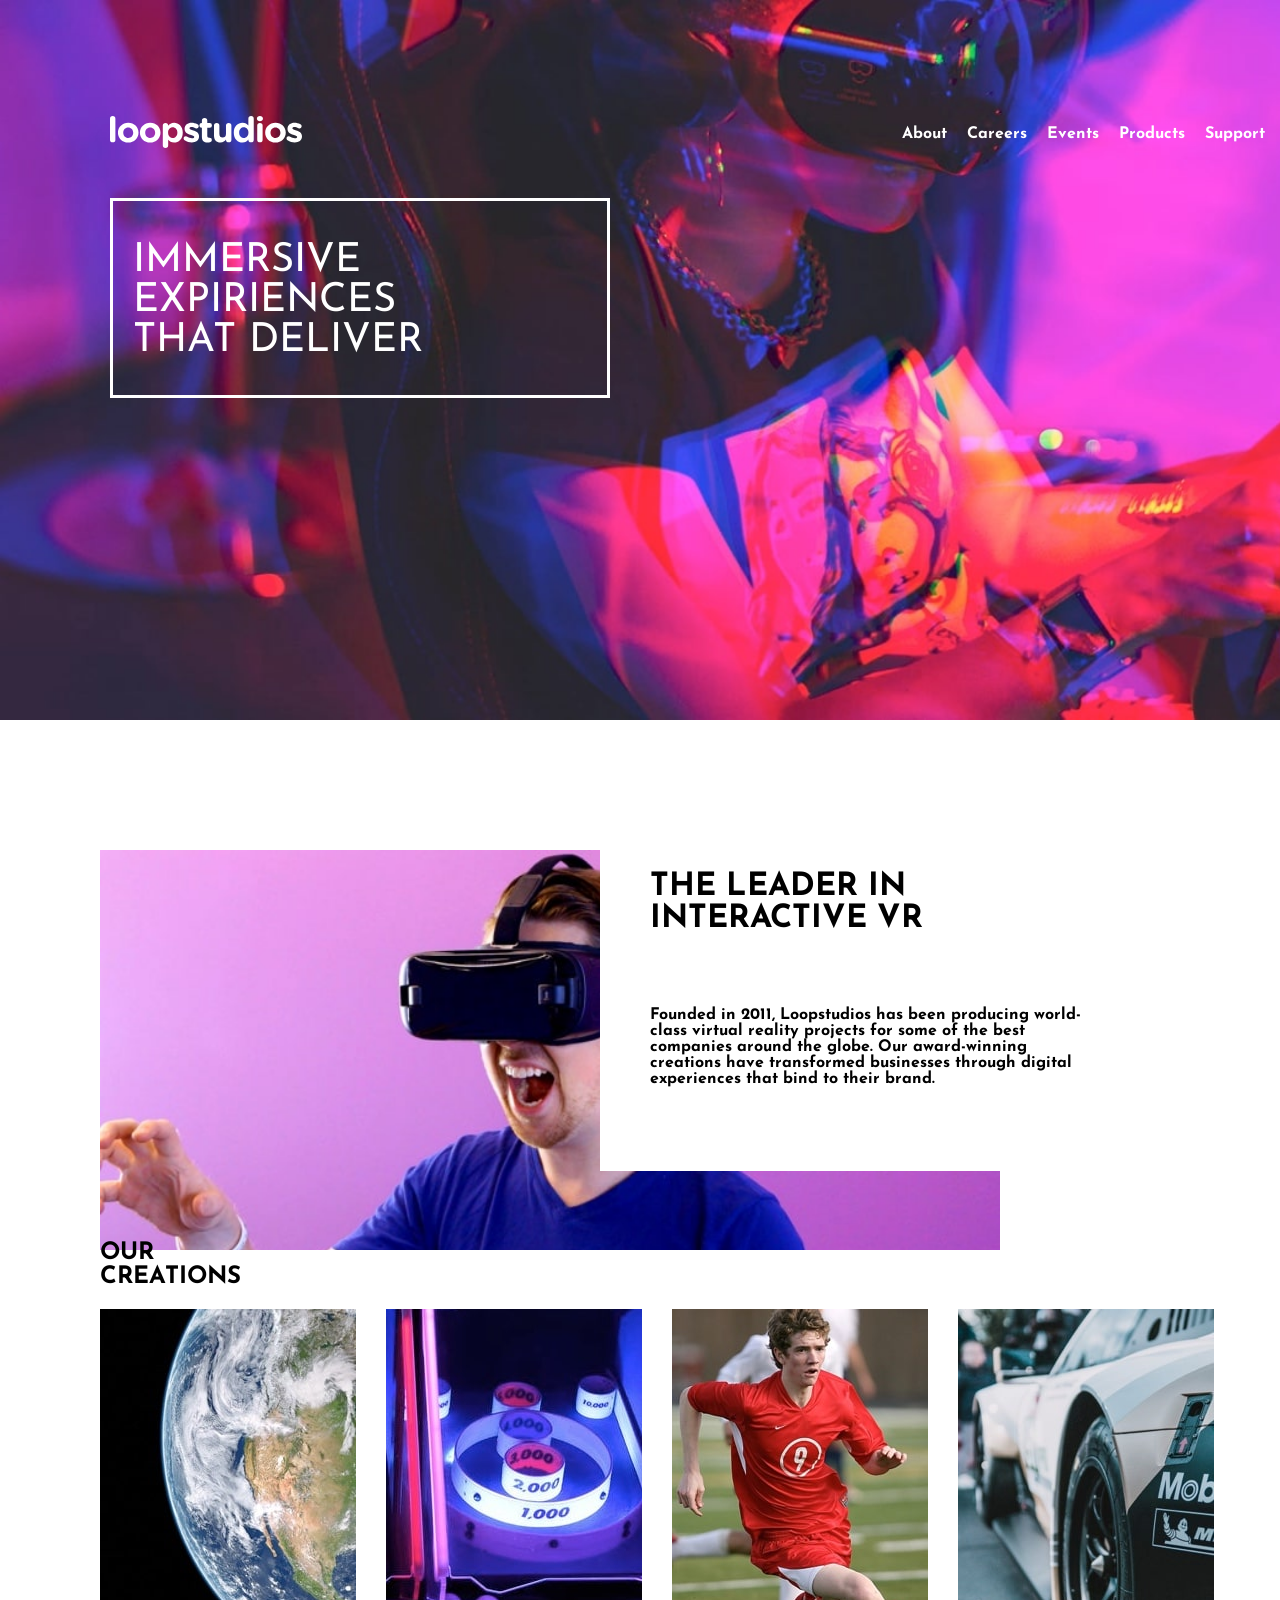
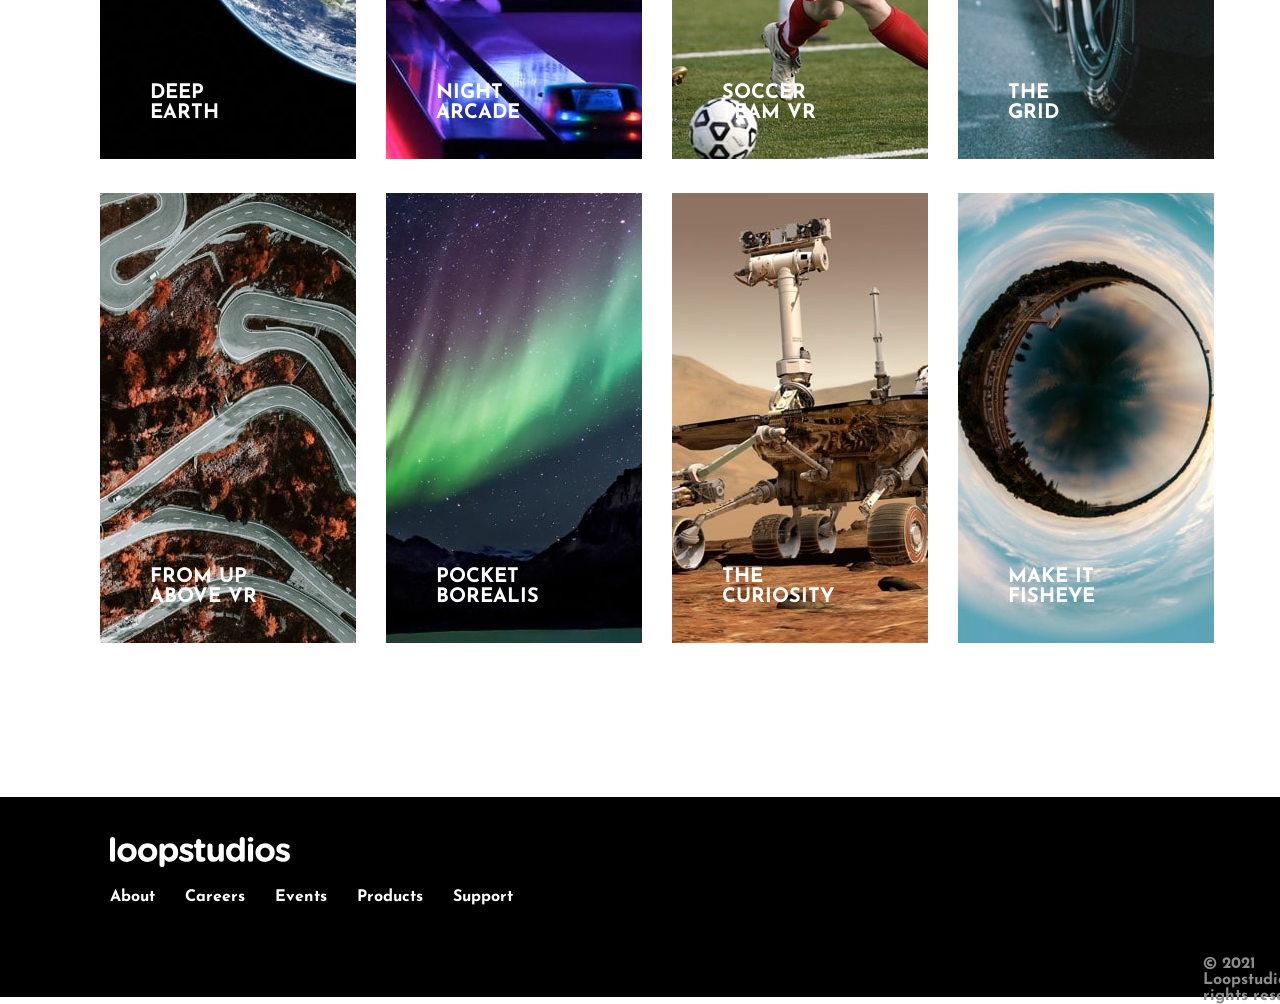
<file: index.html>
<!DOCTYPE html>
<html lang="en">
<head>
    <meta charset="UTF-8">
    <meta http-equiv="X-UA-Compatible" content="IE=edge">
    <meta name="viewport" content="width=device-width, initial-scale=1.0">
    <link rel="preconnect" href="https://fonts.googleapis.com">
<link rel="preconnect" href="https://fonts.gstatic.com" crossorigin>
<link href="https://fonts.googleapis.com/css2?family=Alata&display=swap" rel="stylesheet">
<link rel="preconnect" href="https://fonts.googleapis.com">
<link rel="preconnect" href="https://fonts.gstatic.com" crossorigin>
<link href="https://fonts.googleapis.com/css2?family=Alata&family=Josefin+Sans:wght@300&display=swap" rel="stylesheet">
    <link rel="stylesheet" href="style.css">
    <title>thursday</title>
</head>
<body>
    <header>
        <nav>
            <a href="">
                <img src="./images/logo.svg" alt="">
            </a>
            <ol>
                <li><a href="http://">About</a></li>
                <li><a href="http://">Careers</a></li>
                <li><a href="http://"> Events</a></li>
                <li><a href="http://">Products</a></li>
                <li><a href="http://">Support</a></li>
              </ol>
            </nav>
              <div class="t1"><p>
                IMMERSIVE <br> EXPIRIENCES <br> THAT DELIVER
              </p></div>
              </header>
              
              <main>
<div class="part1">
<div class="part2">
</div>
<div class="part3">
    <h1> THE LEADER IN <br> INTERACTIVE VR </h1>
    <p>Founded in 2011, Loopstudios has been producing world-class virtual reality 
        projects for some of the best companies around the globe. Our award-winning 
        creations have transformed businesses through digital experiences that bind 
        to their brand.
      </p>
</div>
</div>
                </div>
<div class="gbox">
  <h2> OUR CREATIONS</h2>
  <button>SEE ALL</button>
</div>

<div class="gbox2">
  <div class="gallery">
  <div class="g1"><h1>DEEP<br> EARTH</h1></div>
  <img src="./images/desktop/image-deep-earth.jpg" alt="">
  </div>

  <div class="gallery">
  <div class="g1"><h1>NIGHT<br> ARCADE</h1></div>
    <img src="./images/desktop/image-night-arcade.jpg" alt="">
  </div>

  <div class="gallery">
  <div class="g1"><h1>SOCCER <br>TEAM VR</h1></div>
    <img src="./images/desktop/image-soccer-team.jpg" alt="">
    </div>

<div class="gallery">
<div class="g1"><h1>THE <br> GRID</h1></div>
<img src="./images/desktop/image-grid.jpg" alt="">
</div>
</div>

<div class="gbox3">
  <div class="gallery">
  <div class="g1"><h1>FROM UP <br> ABOVE VR</h1></div>
    <img src="./images/desktop/image-from-above.jpg" alt="">
  </div>

  <div class="gallery">
  <div class="g1"><h1>POCKET <br>BOREALIS</h1></div>
    <img src="./images/desktop/image-pocket-borealis.jpg" alt=""> 
  </div>

  <div class="gallery">
  <div class="g1"><h1>THE <br>CURIOSITY</h1></div>
  <img src="./images/desktop/image-curiosity.jpg" alt="">
  </div>

  <div class="gallery">
  <div class="g1"><h1>MAKE IT<br> FISHEYE</h1></div>
  <img src="./images/desktop/image-fisheye.jpg" alt="">  
  </div>
</div>

              </main>
  <div class="ft">
      <footer>
        <div class="gbox4">
          <a href="">
            <img src="./images/logo.svg" alt="">
        </a>
          <ol>
            <li><a href="http://">About</a></li>
            <li><a href="http://">Careers</a></li>
            <li><a href="http://"> Events</a></li>
            <li><a href="http://">Products</a></li>
            <li><a href="http://">Support</a></li>
          </ol>
        </div>
      </footer>

        <div class="ibox">
          <img src="./images/icon-facebook.svg" alt="">
          <img src="./images/icon-twitter.svg" alt="">
          <img src="./images/icon-pinterest.svg" alt="">
          <img src="./images/icon-instagram.svg" alt="">
          <p>© 2021 Loopstudios. All rights reserved.</p>
        </div>
      </div>

      
    
</body>
</html>
</file>
<file: style.css>
*{
 box-sizing: border-box;
}
html,body{
    padding: 0px;
    margin: 0px;
}
:root{
    --white-color: white;
}
header{
    width: 100%;
    height: 80vh;
    background-image: url(./images/desktop/image-hero.jpg);
    background-size: cover;
    padding: 10px;
}
header img{
    margin-left: 100px;
    
}

header nav{
    display: flex;
    align-items: center;
    margin-top: 100px;
    
        
}
.nav ol li a:hover{
text-decoration: underline;

    
}
header nav ol{
    display: flex;
    list-style-type: none;
    gap: 20px;
    padding-left: 600px;
    font-family: 'Josefin Sans', sans-serif;
    font-weight: bold;
}
header nav ol li a{
    color: var(--white-color);
    text-decoration: none;
    color: hsl(0, 0%, 100%);   
}

.t1{
    width: 500px;
    height: 200px;
    margin-left: 100px;
    margin-top: 40px;
    border: white solid;
    gap: 20px;
    font-size: 50px;
    /* position: fixed; */
}

.t1 p{
    font-size: 30px;
    padding-left:  20px;
    color:hsl(0, 0%, 100%);
    font-size: 40px;
    font-family: 'Josefin Sans', sans-serif;
}
.part1{
    margin-top: 130px;
    margin-left: 100px;   
}
.part2{
    background-image: url(./images/desktop/image-interactive.jpg);
    background-size: cover;
    width: 100vh;
    height: 400px;
}
.part3{
height: 350px;
width: 500px;
background-color: hsl(0, 0%, 100%);
margin-top: -50vh;
margin-left: 500px;
}
.part3 h1{
padding: 50px;
font-family: 'Josefin Sans', sans-serif;
}
.part3 p{
padding-left: 50px;
font-family: 'Josefin Sans', sans-serif;
font-weight: bold;
font-size: 30x;
}
.gbox{
display: flex;
margin-top: 50px;

}
.gbox h2{
    padding-left: 100px;
    font-family: 'Josefin Sans', sans-serif;
    font-size: 40x;
}
.gbox button{
margin-left: 130vh;
width: 130px;
height: 40px;
border: black solid;
font-family: 'Alata', sans-serif;

}
.gbox button:hover{
    color: white;
    background-color: black;
}
.gbox3{
    display: flex;
    }

.gbox2{
    display: flex;
    gap: 30px;
    margin-left: 100px;
    
}
.gbox3{
display: flex;
gap: 30px;
margin-top: 30px;
margin-left: 100px;
}
.gallery{
    position: relative;
    color:hsl(0, 0%, 100%);
}
.g1{
position: absolute;
margin-top: 360px;
margin-left: 50px;
font-family: 'Josefin Sans', sans-serif;
color: hsl(0, 0%, 100%);
font-size: 10px;
}
.ft{
    height: 200px;
    background-color: black;
    margin-top: 150px;
    padding-left: 70px;
    display: flex;
    gap: 90vh;
    }
    .gbox4 img{
    padding-top: 40px;
    margin-left: 40px;
    height: 70px;
    
    }
    .gbox4 ol{
        display: flex;
        list-style-type: none;
        gap: 30px;
    }
    footer .gbox4 ol li a{
        text-decoration: none;
        color: hsl(0, 0%, 100%);  
        font-family: 'Josefin Sans', sans-serif;
        font-weight: bolder;
    }
    .ibox{
     padding-top: 30px;
    }
    .ibox p{
        color: hsl(0, 0%, 55%);
        font-family: 'Josefin Sans', sans-serif;
        font-weight: bold;
        padding-top: 20px;
        margin-left: -120px;
    }
    .ibox img{
        margin-left: 10px;
        width: 20px;
    }

    
/* mobile display */
@media screen and(min-width:720px){
    header{
        background-image: url(./images/desktop/image-hero.jpg);
    }
header ol{
    display: flex;
    list-style-type: none;
    gap: 20px;
    align-items: center;
}
.nav-toggler{
    display: none;
}
}
header nav{
    display: flex;
}
</file>
